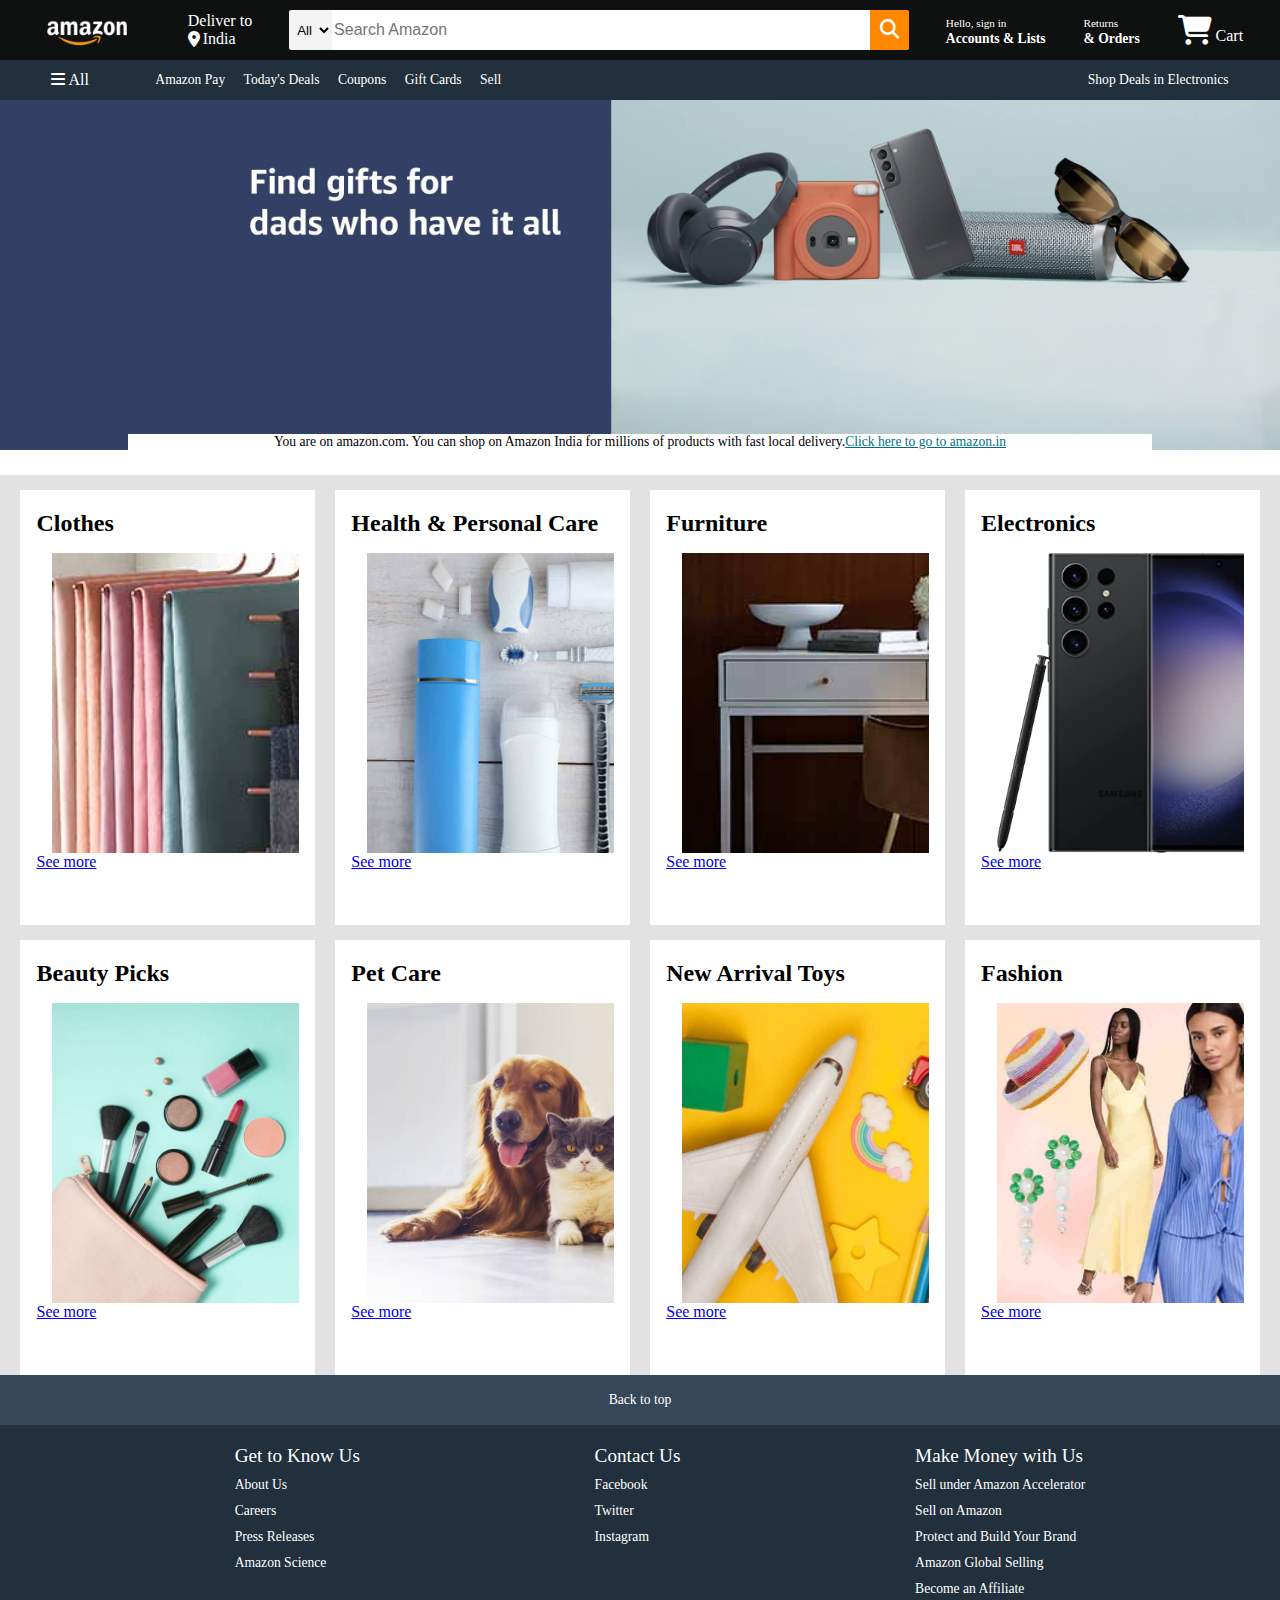
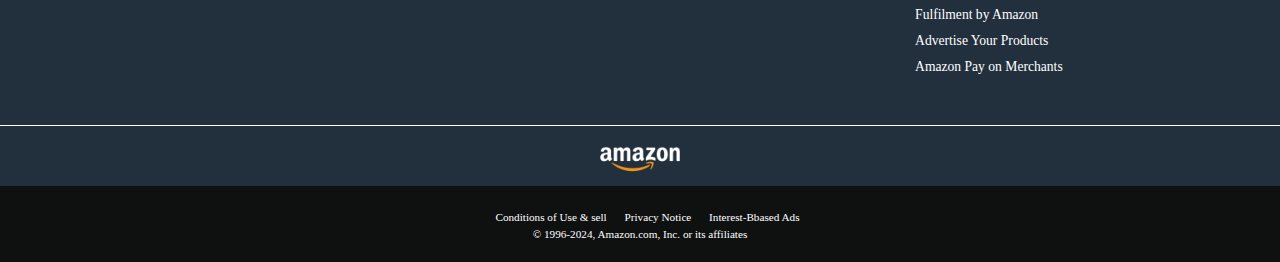
<file: index.html>
<!DOCTYPE html>
<html lang="en">
<head>
    <meta charset="UTF-8">
    <meta name="viewport" content="width=device-width, initial-scale=1.0">
    <title>amazon</title>
    <link rel="stylesheet" href="style.css">
    <link rel="stylesheet" href="https://cdnjs.cloudflare.com/ajax/libs/font-awesome/6.5.1/css/all.min.css">
</head>
<body>
    <header>
        <div class="navbar">
            <div class="nav-logo border">
                <div class="logo"></div>
            </div>
            <div class="nav-address border">
                <p class="add1">Deliver to</p>
                <div class="add-icon">
                    <i class="fa-solid fa-location-dot"></i>
                    <p class="add2">India</p>
                </div>
                
            </div>
            <div class="nav-search">
                <select class="search-select">
                    <option>All</option>
                </select>
                <input placeholder="Search Amazon" class="search-input">
                <div class="search-icon">
                    <i class="fa-solid fa-magnifying-glass"></i>
                </div>
            </div>
            <div class="nav-signin border">
                <p class="nav1"><span><a href="https://aasthaaj05.github.io/amazon/login.html">Hello, sign in</a></span></p>
                <p class="nav2">Accounts & Lists</p>
            </div>
            <div class="nav-return border">
                <p class="nav1"><span>Returns</span></p>
                <p class="nav2"> & Orders</p>
            </div>
            <div class="nav-cart border">
                
                    <i class="fa-solid fa-cart-shopping"></i>
                    Cart
                </div>
            </div>
        </div>
        <div class="panel">
            <div class="panel-all">
                <i class="fa-solid fa-bars"></i>
                All
            </div>
            <div class="panel-ops">
                <a href="https://www.amazon.in/ap/signin?openid.pape.max_auth_age=0&openid.return_to=https://www.amazon.in/amazonpay/home&openid.identity=http://www.amazon.com/ap/specs/auth/confirm_credentials&openid.assoc_handle=amzn_apay_dashboard_in&openid.mode=checkid_setup&language=en_IN&openid.claimed_id=http://www.amazon.com/ap/specs/auth/confirm_credentials&openid.ns=http://specs.openid.net/auth/2.0">Amazon Pay</a>
                <a href="https://www.amazon.in/events/greatrepublicdaysale?ref_=nav_cs_gb">Today's Deals</a>
                <a href="https://www.amazon.in/amazon-coupons/b/?_encoding=UTF8&node=10465704031&ref_=nav_cs_coupons">Coupons</a>
                <a href="https://www.amazon.in/gift-card-store/b/?ie=UTF8&node=3704982031&ref_=nav_cs_gc">Gift Cards</a>
                <a href="https://www.amazon.in/b/32702023031?node=32702023031&ld=AZINSOANavDesktop_T3&ref_=nav_cs_sell_T3">Sell</a>
            </div>
            <div class="panel-deals">
                Shop Deals in Electronics
            </div>
        </div>
    </header>
    <div class="hero-sec">
        <div class="hero-msg">
            <p>You are on amazon.com. You can shop on Amazon India for millions of products with fast local delivery.</p>
            <a href="https://www.amazon.in/">Click here to go to amazon.in</a>
        </div>
    </div>
    <div class="shop-sec">
        <div class="box1 box">
            <div class="box-content">
                <h2>Clothes</h2>
                <div class="box-img" style="background-image: url('box1_image.jpg');"></div>
                <a href="https://www.amazon.in/s?k=clothes&i=specialty-aps&srs=29423973031&rh=n%3A29423973031%2Cn%3A5257667031&dc&ds=v1%3AZYob9UDyrN9ANIk0pE4CqFZI4oLXH2NkS00kgeaaJfc&crid=1863IVPUCU0G6&qid=1705427561&rnid=1372805031&sprefix=clthes%2Cspecialty-aps%2C262&ref=sr_nr_n_3">See more</a>
            </div>
        </div>
        <div class="box2 box">
            <div class="box-content">
                <h2>Health & Personal Care</h2>
                <div class="box-img" style="background-image: url('box2_image.jpg');"></div>
                <a href="https://www.amazon.in/s?i=hpc&srs=29423973031&bbn=29423973031&dc&qid=1705427206&ref=lp_specialty-aps_nr_i_2">See more</a>
            </div>
        </div>
        <div class="box3 box">
            <div class="box-content">
                <h2>Furniture</h2>
                <div class="box-img" style="background-image: url('box3_image.jpg');"></div>
                <a href="https://www.amazon.in/s?k=furniture&i=specialty-aps&srs=29423973031&crid=AMX86EXRANE4&sprefix=fu%2Cspecialty-aps%2C347&ref=nb_sb_ss_ts-doa-p_2_2">See more</a>
            </div>
        </div>
        <div class="box4 box">
            <div class="box-content">
                <h2>Electronics</h2>
                <div class="box-img" style="background-image: url('box4_image.jpg');"></div>
                <a href="https://www.amazon.in/s?i=electronics&srs=29423973031&bbn=29423973031&dc&qid=1705427206&ref=lp_specialty-aps_nr_i_0">See more</a>
            </div>
        </div>
        <div class="box5 box">
            <div class="box-content">
                <h2>Beauty Picks</h2>
                <div class="box-img" style="background-image: url('box5_image.jpg');"></div>
                <a href="https://www.amazon.in/s?i=beauty&srs=29423973031&bbn=29423973031&rh=n%3A1355016031%2Cn%3A29423973031%2Cn%3A1374357031&dc&ds=v1%3AS47Sqrpg58HQh5P1a4EZais6AgEBPeN1eroE1jOwk3E&qid=1705427607&rnid=1372805031&ref=sr_nr_n_5">See more</a>
            </div>
        </div>
        <div class="box6 box">
            <div class="box-content">
                <h2>Pet Care</h2>
                <div class="box-img" style="background-image: url('box6_image.jpg');"></div>
                <a href="https://www.amazon.in/s?i=pets&srs=29423973031&bbn=29423973031&dc&qid=1705427206&ref=lp_specialty-aps_nr_i_14">See more</a>
            </div>
        </div>
        <div class="box7 box">
            <div class="box-content">
                <h2>New Arrival Toys</h2>
                <div class="box-img" style="background-image: url('box7_image.jpg');"></div>
                <a href="https://www.amazon.in/s?i=toys&srs=29423973031&bbn=29423973031&dc&qid=1705427206&ref=lp_specialty-aps_nr_i_13">See more</a>
            </div>
        </div>
        <div class="box8 box">
            <div class="box-content">
                <h2>Fashion</h2>
                <div class="box-img" style="background-image: url('box8_image.jpg');"></div>
                <a href="https://www.amazon.in/gp/browse.html?node=6648217031&ref_=nav_cs_fashion">See more</a>
            </div>
        </div>
    </div>
    <footer>
        <div class="foot1">
            Back to top
        </div>
        <div class="foot2">
            <ul>
                <p>Get to Know Us</p>
                <a href="https://www.aboutamazon.in/?utm_source=gateway&utm_medium=footer">About Us</a>
                <a href="https://amazon.jobs/en/">Careers</a>
                <a href="https://press.aboutamazon.in/?utm_source=gateway&utm_medium=footer">Press Releases</a>
                <a href="https://www.amazon.science/">Amazon Science</a>
            
            
            
            </ul>
            <ul>
                <p>Contact Us</p>
                <a href="https://www.facebook.com/AmazonIN">Facebook</a>
                <a href="https://twitter.com/AmazonIN">Twitter</a>
                <a href="https://www.instagram.com/amazondotin/">Instagram</a>
            </ul>
            <ul>
                <p>Make Money with Us</p>
                <a href="https://sell.amazon.in/grow-your-business/amazon-global-selling?ld=AZIN_Footer_V1&ref=AZIN_Footer_V1">Sell under Amazon Accelerator</a>
                <a href="https://www.amazon.in/b/?node=2838698031&ld=AZINSOANavDesktopFooter_C&ref_=nav_footer_sell_C">Sell on Amazon</a>
                <a href="https://brandservices.amazon.in/?ref=AOINABRLGNRFOOT&ld=AOINABRLGNRFOOT">Protect and Build Your Brand</a>
                <a href="https://sell.amazon.in/grow-your-business/amazon-global-selling?ld=AZIN_Footer_V1&ref=AZIN_Footer_V1">Amazon Global Selling</a>
                <a href="https://affiliate-program.amazon.in/?utm_campaign=assocshowcase&utm_medium=footer&utm_source=GW&ref_=footer_assoc">Become an Affiliate</a>
                <a href="https://sell.amazon.in/shipping-and-fulfillment/fulfillment-by-amazon?ref_=asin_soa_rd&ld=AWRGINFBAfooter">Fulfilment by Amazon</a>
                <a href="https://advertising.amazon.com/en-gb?ref=Amz.in">Advertise Your Products</a>
                <a href="https://www.amazonpay.in/merchant">Amazon Pay on Merchants</a>
            </ul>
        </div>
        <div class="foot3">
            <div class="logo"></div>
        </div>
        <div class="foot4">
            <div class="pages">
                <a href="https://www.amazon.in/gp/help/customer/display.html?nodeId=200545940&ref_=footer_cou">Conditions of Use & sell  </a>
                <a href="https://www.amazon.in/gp/help/customer/display.html?nodeId=200534380&ref_=footer_privacy">Privacy Notice  </a>
                <a href="https://www.amazon.in/gp/help/customer/display.html?nodeId=202075050&ref_=footer_iba">Interest-Bbased Ads</a>
            </div>
            <div class="copyright">
                © 1996-2024, Amazon.com, Inc. or its affiliates
            </div>
        </div>
    </footer>
</body>
</html>
</file>
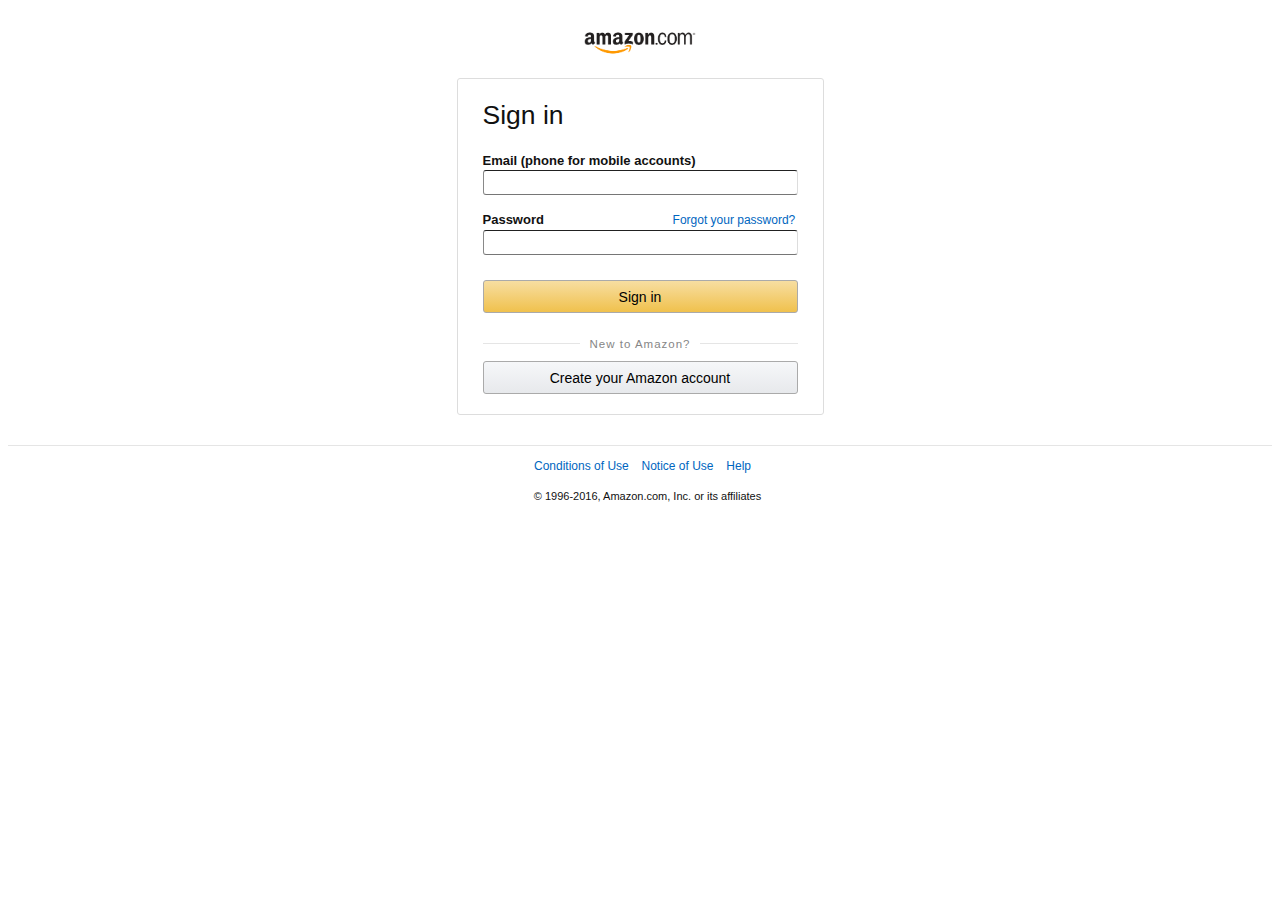
<file: login.html>
<html>
    <head>
        <meta charset="UTF-8">
        <meta name="viewport" content="width=device-width, initial-scale=1.0">
        <title>Login page</title>
        <link rel="stylesheet" href="style1.css">
    </head>
  <body>
    <img src="Amazon Logo.png" alt="Amazon.com" height="70rem"/>

    <div id="signInBorder">
      <p id="SignInTxt">
        Sign in
      </p>

      <label>
        <strong>Email (phone for mobile accounts)</strong>
        <br>
        <input type="email" name="email" value="">
      </label>

      <br>

      <label>
        <strong>Password</strong>
        <span><a href="#" id="password">Forgot your password?</a></span>
        <br>
        <input type="password" name="password" value="">
      </label>

      <div>
        <button id="amazon">Sign in</button>
      </div>

      <div id="createAccount">
        <h2><span>New to Amazon?</span></h2>
        <button id="newAccount" name="newAcct">Create your Amazon account</button>
      </div>



    </div>

  <hr id="footer">

  <div class="extra">
    <p class="links"><a href="#" id="first">Conditions of Use</a>
    <a href="#">Notice of Use</a>
    <a href="#">Help</a></p>
    <p class="links" id="special">
      © 1996-2016, Amazon.com, Inc. or its affiliates
    </p>
  </div>


  </body>
</html>
</file>
<file: style.css>
*{
    font: Arial;
    margin: 0%;
    border: border-box;
}
.navbar{
    height: 60px;
    color: white;
    background-color: #0F1111;
    display: flex;
    align-items: center;
    justify-content: space-evenly;
}
.nav-logo{
    height: 50px;
    width: 113px;
}
.logo{
    background-image:url("amazon_logo.png");
    height: 50px;
    width: 100%;
    background-size: cover;
}
.border{
    border: 1px solid transparent;
}
.border:hover{
    border: 1px solid white;
    transition: border 0.3s ease-in-out;

}
.nav-signin a{
    text-decoration: none;
    color: white;
}
]
.add1{
    color: #cccccc;
    font-size: 0.85rem;
    margin-left: 15px;
}
.add2{
    font-size: 1rem;
    margin-left: 3px;
}
.add-icon{
    display: flex;
    align-items: center;
}
.nav-search{
    display: flex;
    justify-content: space-evenly;
    width: 620px;
    background-color: pink;
    height: 40px;
    border-radius: 3px;
}
.nav-search:hover{
    border: 2px solid orange;

}
.search-select{
    background-color: #F3F3F3;
    width: 50px;
    text-align: center;
    border-top-left-radius: 3px;
    border-bottom-left-radius: 3px;
    border: none;
}
.search-input{
    width: 100%;
    font-size: 1rem;
    border: none;
}
.search-icon{
    width: 45px;
    display: flex;
    align-items: center;
    justify-content: center;
    font-size: 1.2rem;
    background-color: rgb(255, 136, 0);
    border-top-right-radius: 3px;
    border-bottom-right-radius: 3px;
}
span{
    font-size: 0.7rem;
}
.nav2{
    font-size: 0.85rem;
    font-weight: 700;
}
.nav-cart i{
    font-size: 30px;
}
.nav-cart{
    font-weight: 700px;

}
.panel{
    height: 40px;
    background-color: #222f3d;
    display: flex;
    color: white;
    align-items: center;
    justify-content: space-evenly;
}
.panel-ops a{
    display: inline;
    margin-left: 15px;
}
.panel-ops{
    width: 70%;
    font-size: 0.85rem;

}
.panel-deals{
    font-size: 0.85rem;
    font-weight: 700px;
}
.hero-sec{
    background-image: url("hero_image.jpg");
    height: 350px;
    background-size: cover;
    display: flex;
    justify-content: center;
    align-items: flex-end;
    margin-bottom: 25px;
}
.hero-msg{
    background-color: white;
    color: black;px
    height: 40px;
    display: flex;
    align-items: center;
    justify-content: center;
    font-size: 0.85rem;
    width: 80%;
    
}
.hero-msg a{
    color:#007185;

}
.shop-sec{
    display: flex;
    flex-wrap: wrap;
    justify-content: space-evenly;
    background-color: #e2e2e2;
}
.box{
    height: 400px;
    /*border: 2px solid black;*/
    width: 23%;
    background-color: white;
    padding: 20px 0px 15px;
    margin-top: 15px;
    
}
.box-img{
    height: 300px;
    background-repeat: contain;
    background-size: cover;
    margin-top: 1rem;
    margin-left: 1rem;
}
.box-content{
    margin-left: 1rem;
    margin-right: 1rem;
}
.footer{
    margin-top: 15px;
}
.foot1{
    background-color: #37475a;
    color: white;
    height: 50px;
    display: flex;
    align-items: center;
    justify-content: center;
    font-size: 0.85rem;
}
.foot2{
    background-color: #222f3d;
    color: white;
    height: 300px;
    display: flex;
    justify-content: space-evenly;
}
.foot2 a{
    color: white;
    text-decoration: none;
    
}
ul{
    margin-top: 20px;
}
ul p{
    font-size: larger;
    font-weight: 900px;
    
}
ul a{
    display: block;
    font-size: 0.85rem;
    color: #d1d0d0;
    margin-top: 10px;

}
.foot3{
    background-color: #222f3d;
    color: white;
    border-top: 0.5px solid white;
    height: 60px;
    display: flex;
    align-items: center;
    justify-content: center;
}
.logo{
    background-image:url("amazon_logo.png");
    height: 50px;
    width: 100px;
    background-size: cover;
}
.foot4{
    background-color: #0F1111;
    color: white;
    height: 76px;
    font-size: 0.7rem;
    text-align: center;

}
.pages{
    padding-top: 25px;
}
.copyright{
    padding-top: 5px;
}
.pages a{
    color: white;
    text-decoration: none;
    display: inline;
    margin-left: 15px;
    
}
.panel-ops a{
    color: white;
    text-decoration: none;
}
@media screen and (max-width: 600px) {
    header {
        flex-direction: column;
    }

    .nav-logo,
    .nav-address,
    .nav-search,
    .nav-signin,
    .nav-return,
    .nav-cart {
        width: 100%;
        margin-bottom: 10px;
    }

    .search-input {
        width: 80%;
    }
    .shop-sec {
        flex-direction: column;
    }

    .box {
        width: 100%;
        margin-top: 15px;
    }
    .foot2 ul,
    .foot3,
    .foot4 {
        width: 100%;
        text-align: center;
    }
}
</file>
<file: style1.css>
#amazon{
    width:315px;
    height:33px;
    font-size:14px;
  
    background: linear-gradient(#F7DEA1, #F0C14D);
    border: 0.5px solid #aaaaaa;
    border-radius:3px;
    margin-top: 10px;
  }
  
  #amazon:hover{
  background: linear-gradient(#F5D68A, #EEBA36);
  }
  
  
  
  body {
      font-size: 13px;
      line-height: 19px;
      color: #111;
      font-family: Arial,sans-serif;
  }
  
  img{
    margin: auto;
    display: block;
  }
  
  #signInBorder{
    position: static;
    margin: 0 auto;
    border-color: #DDDDDD;
    border: 0.5px solid #DDDDDD;
    border-radius: 3px;
    width: 340px;
    padding-left: 25px;
  }
  
  input{
    border-left-color: #DDDDDD;
    border-right-color: #DDDDDD;
    border-radius: 3px;
    border-width: 0.2px;
    height: 25px;
    width: 315px;
    margin-bottom: 15px;
  
  }
  
  input:focus{
    -webkit-box-shadow: 0px 0px 1.5px 1.5px rgba(231,118,0,0.9);
    -moz-box-shadow: 0px 0px 1.5px 1.5px rgba(231,118,0,0.9);
    box-shadow: 0px 0px 1.5px 1.5px rgba(231,118,0,0.9);
    outline:0;
  }
  
  
  #SignInTxt{
    font-family: Arial, sans-serif;
    font-size: 26.5px;
  }
  
  h2 {
     color: rgb(134, 134, 134);
     font-weight: normal;
     letter-spacing: 1px;
     font-size: 11.5px;
     width: 315px;
     text-align: center;
     border-top: 1px solid rgba(0, 0, 0, 0.1);
     border-bottom: 1px solid rgba(255, 255, 255, 0.3);
     line-height: 0.1em;
     margin: 10px 0 20px;
     margin-bottom: 5px;
  }
  
  h2 span {
      background:#fff;
      padding:0 10px;
  }
  
  #createAccount{
    margin-top: 30px;
  }
  
  #newAccount{
    background: linear-gradient(#f6f7f9, #e7e9ec);
    margin-top: 10px;
    margin-bottom: 20px;
    width:315px;
    height:33px;
    font-size:14px;
    border: 0.5px solid #aaaaaa;
    border-radius:3px;
  }
  
  #newAccount:hover{
    background: linear-gradient(#f5f6f8, #d9dce1);
  }
  
  #footer{
    border: 0;
     height: 0;
     border-top: 1px solid rgba(0, 0, 0, 0.1);
     border-bottom: 1px solid rgba(255, 255, 255, 0.3);
     margin-top: 30px;
  }
  
  
  
  a:link{
    font-size: 12px;
    /*margin: 0 10px 0px 10px;*/
    margin-right: 10px;
    text-decoration: none;
    color: #0066c0
  }
  a:hover{
    text-decoration: underline;
    color: orangergb(230, 161, 28);
  }
  
  a:visited{
    color: #0066c0;
  }
  
   .links{
    font-size: 10px;
    text-align: center;
    padding-left: 15px;
  }
  
  #password{
    margin-left: 125px;
  }
  #special{
    font-size: 11px;
  }
</file>
